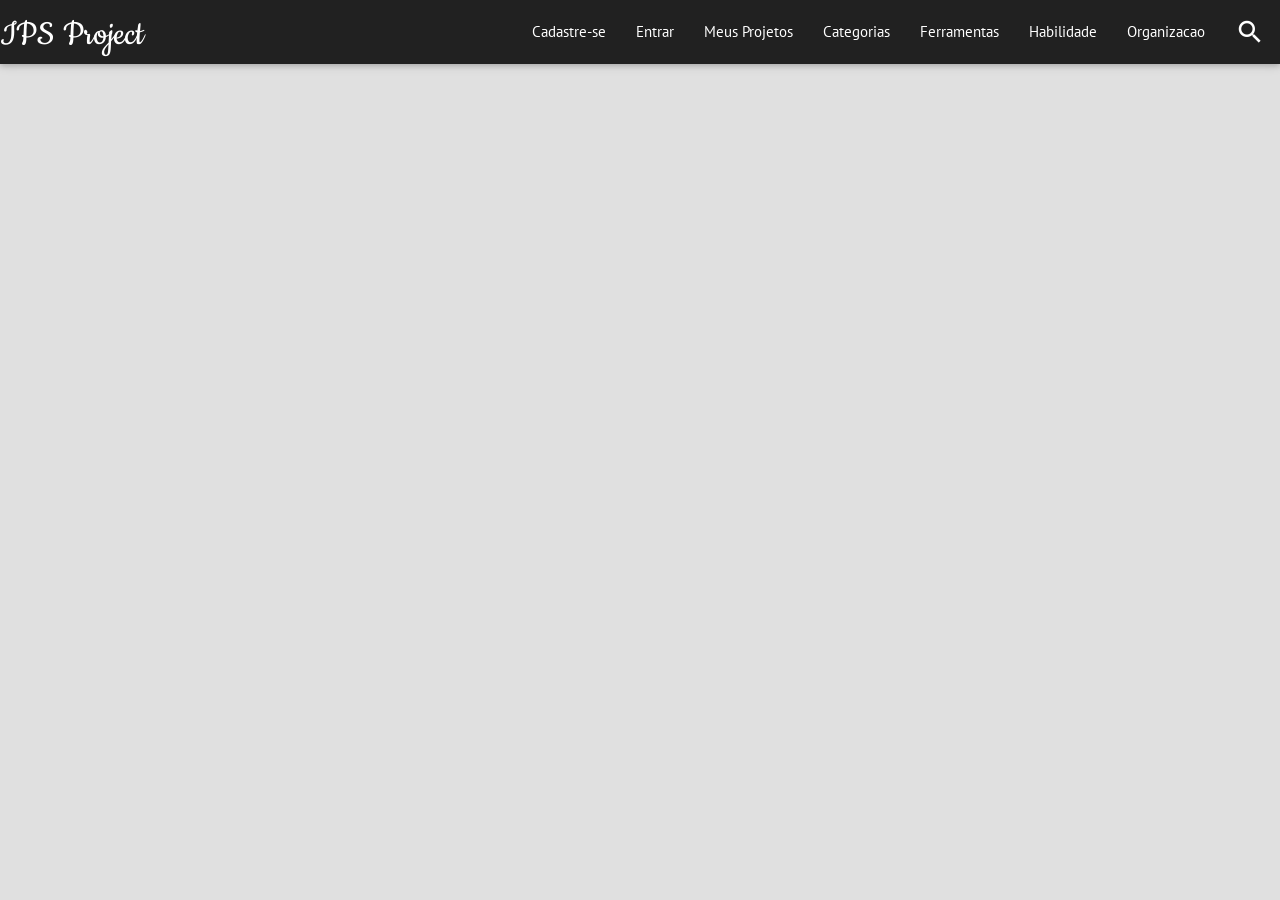
<file: index.html>
<html ng-app="ipsProject">
<head>
	<meta charset="UTF-8" />
	<link href='https://fonts.googleapis.com/css?family=PT+Sans' rel='stylesheet' type='text/css'>
	<link href='https://fonts.googleapis.com/css?family=Cookie' rel='stylesheet' type='text/css'>
	 <!--Import Google Icon Font-->
      	<link href="http://fonts.googleapis.com/icon?family=Material+Icons" rel="stylesheet">
      	<link rel="stylesheet" type="text/css" href="css/app.css">
	<link rel="stylesheet" type="text/css" href="lib/materialize/css/materialize.css" media="screen,projection">
	<title>IPS Project</title>
</head>
<body >
	<div ng-include="'view/navbar.html'"></div>
	
	<div class="container">
		<div class="row">
			<div class="col-sm-12 col-md-12">
				<div ng-view></div>
			</div>
		</div>
	</div>
	<script type="text/javascript" src="lib/angular/angular.js"></script>
	<script type="text/javascript" src="lib/angular/angular-messages.js"></script>
	<script type="text/javascript" src="lib/angular/angular-route.js"></script>
	<script type="text/javascript" src="lib/angular/angular-cookies.js"></script>
	<script type="text/javascript" src="lib/angular/i18n/angular-locale_pt-br.js"></script>	
	<script type="text/javascript" src="lib/jquery/jquery-1.12.3.min.js"></script>
	<script type="text/javascript" src="lib/materialize/js/materialize.js"></script>	
	<script type="text/javascript" src="js/app.js"></script>		
	<script type="text/javascript" src="js/controllers/categoriaCtrl.js"></script>	
	<script type="text/javascript" src="js/controllers/ferramentaCtrl.js"></script>
	<script type="text/javascript" src="js/controllers/habilidadeCtrl.js"></script>	
	<script type="text/javascript" src="js/controllers/organizacaoCtrl.js"></script>
	<script type="text/javascript" src="js/controllers/usuarioCtrl.js"></script>	
	<script type="text/javascript" src="js/controllers/projetoCtrl.js"></script>
	<script type="text/javascript" src="js/controllers/credencialCtrl.js"></script>
	<script type="text/javascript" src="js/services/ferramentasAPIService.js"></script>
	<script type="text/javascript" src="js/services/categoriasAPIService.js"></script>
	<script type="text/javascript" src="js/services/credenciaisAPIService.js"></script>
	<script type="text/javascript" src="js/services/habilidadesAPIService.js"></script>
	<script type="text/javascript" src="js/services/organizacoesAPIService.js"></script>
	<script type="text/javascript" src="js/services/projetosAPIService.js"></script>
	<script type="text/javascript" src="js/services/usuariosAPIService.js"></script>
	<script type="text/javascript" src="js/value/config.js"></script>
	<script type="text/javascript" src="js/config/routeConfig.js"></script>	
</body>
</html>
</file>
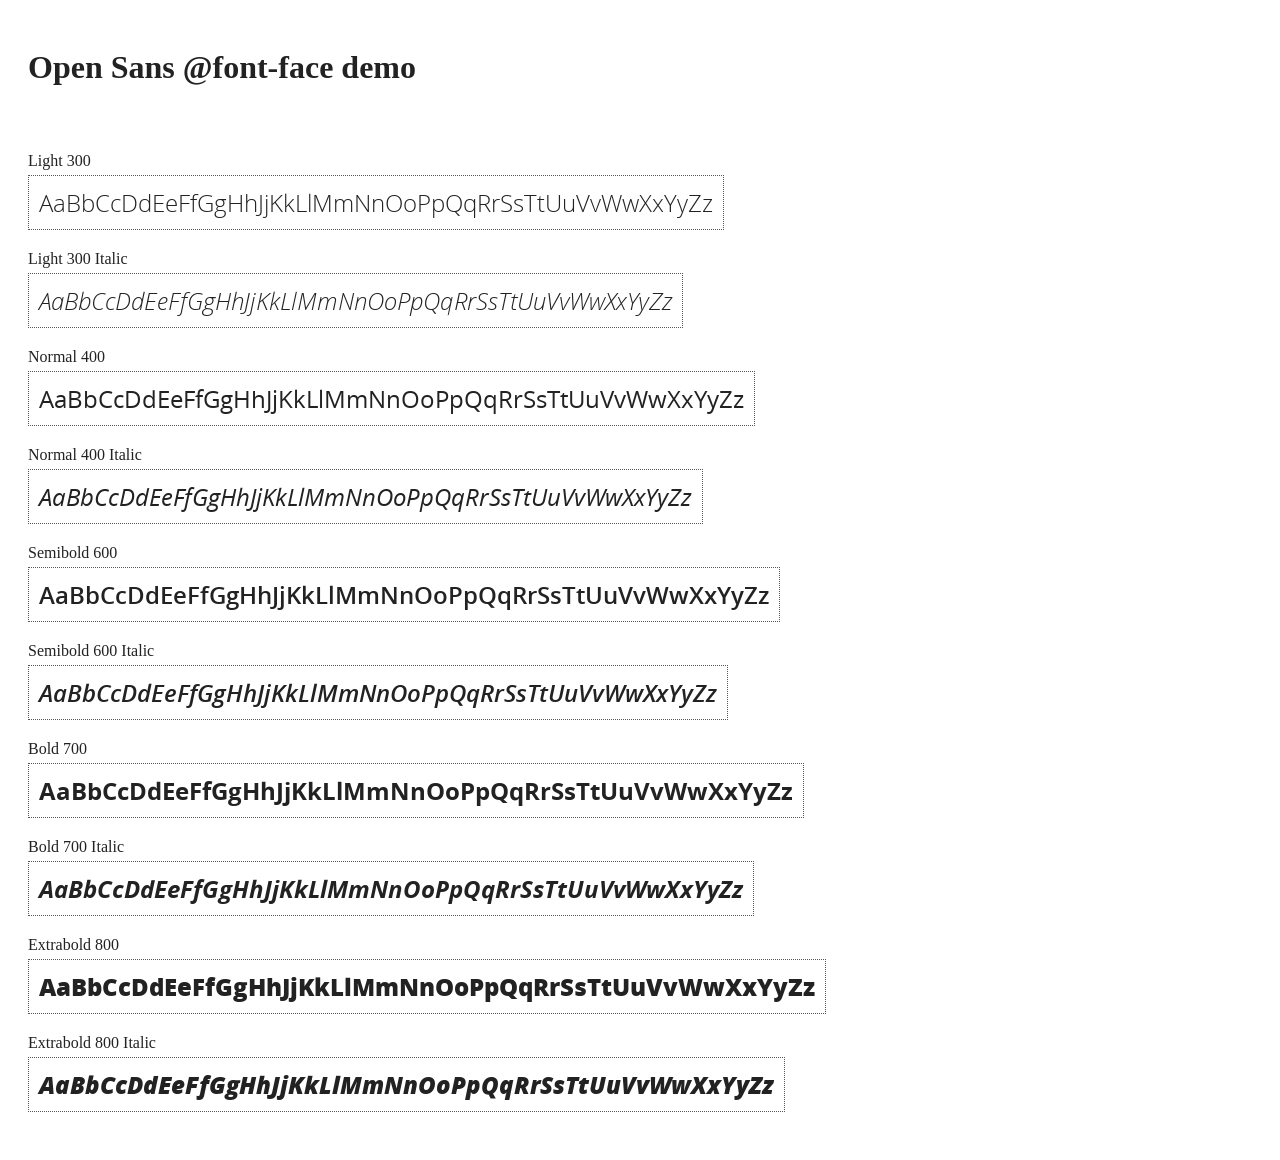
<file: lib/angular/docs/components/open-sans-fontface-1.0.4/index.html>
<!DOCTYPE html>
<html>
	<head>
		<title>Open Sans @font-face demo</title>
		<meta charset="UTF-8" />
		<link rel="stylesheet" href="open-sans.css" type="text/css" />
		<style>
		body {
			padding: 20px;
			color: #222;
			background: #fff;
		}

		span { display: block; }

		.font-demo {
			display: inline-block;
			margin: 5px 0 20px;
			padding: 10px;
			border: 1px dotted #555;
			font-family: 'Open Sans';
			font-size: 24px;
		}
		</style>
	</head>
	<body>
		<h1>Open Sans @font-face demo</h1>
		<div style="margin-bottom:20px">
			<iframe src="http://ghbtns.com/github-btn.html?user=FontFaceKit&amp;repo=open-sans&amp;type=watch&amp;count=true"
					style="width:110px;height:20px;border:0"></iframe>
			<iframe src="http://ghbtns.com/github-btn.html?user=FontFaceKit&amp;repo=open-sans&amp;type=fork&amp;count=true"
					style="width:95px;height:20px;border:0"></iframe>
		</div>

		<span>Light 300</span>
		<div class="font-demo" style="font-weight:300">
			AaBbCcDdEeFfGgHhJjKkLlMmNnOoPpQqRrSsTtUuVvWwXxYyZz
		</div>

		<span>Light 300 Italic</span>
		<div class="font-demo" style="font-weight:300;font-style:italic">
			AaBbCcDdEeFfGgHhJjKkLlMmNnOoPpQqRrSsTtUuVvWwXxYyZz
		</div>

		<span>Normal 400</span>
		<div class="font-demo">
			AaBbCcDdEeFfGgHhJjKkLlMmNnOoPpQqRrSsTtUuVvWwXxYyZz
		</div>

		<span>Normal 400 Italic</span>
		<div class="font-demo" style="font-style:italic">
			AaBbCcDdEeFfGgHhJjKkLlMmNnOoPpQqRrSsTtUuVvWwXxYyZz
		</div>

		<span>Semibold 600</span>
		<div class="font-demo" style="font-weight:600">
			AaBbCcDdEeFfGgHhJjKkLlMmNnOoPpQqRrSsTtUuVvWwXxYyZz
		</div>

		<span>Semibold 600 Italic</span>
		<div class="font-demo" style="font-weight:600;font-style:italic">
			AaBbCcDdEeFfGgHhJjKkLlMmNnOoPpQqRrSsTtUuVvWwXxYyZz
		</div>

		<span>Bold 700</span>
		<div class="font-demo" style="font-weight:700">
			AaBbCcDdEeFfGgHhJjKkLlMmNnOoPpQqRrSsTtUuVvWwXxYyZz
		</div>

		<span>Bold 700 Italic</span>
		<div class="font-demo" style="font-weight:700;font-style:italic">
			AaBbCcDdEeFfGgHhJjKkLlMmNnOoPpQqRrSsTtUuVvWwXxYyZz
		</div>

		<span>Extrabold 800</span>
		<div class="font-demo" style="font-weight:800">
			AaBbCcDdEeFfGgHhJjKkLlMmNnOoPpQqRrSsTtUuVvWwXxYyZz
		</div>

		<span>Extrabold 800 Italic</span>
		<div class="font-demo" style="font-weight:800;font-style:italic">
			AaBbCcDdEeFfGgHhJjKkLlMmNnOoPpQqRrSsTtUuVvWwXxYyZz
		</div>
	</body>
</html>
</file>
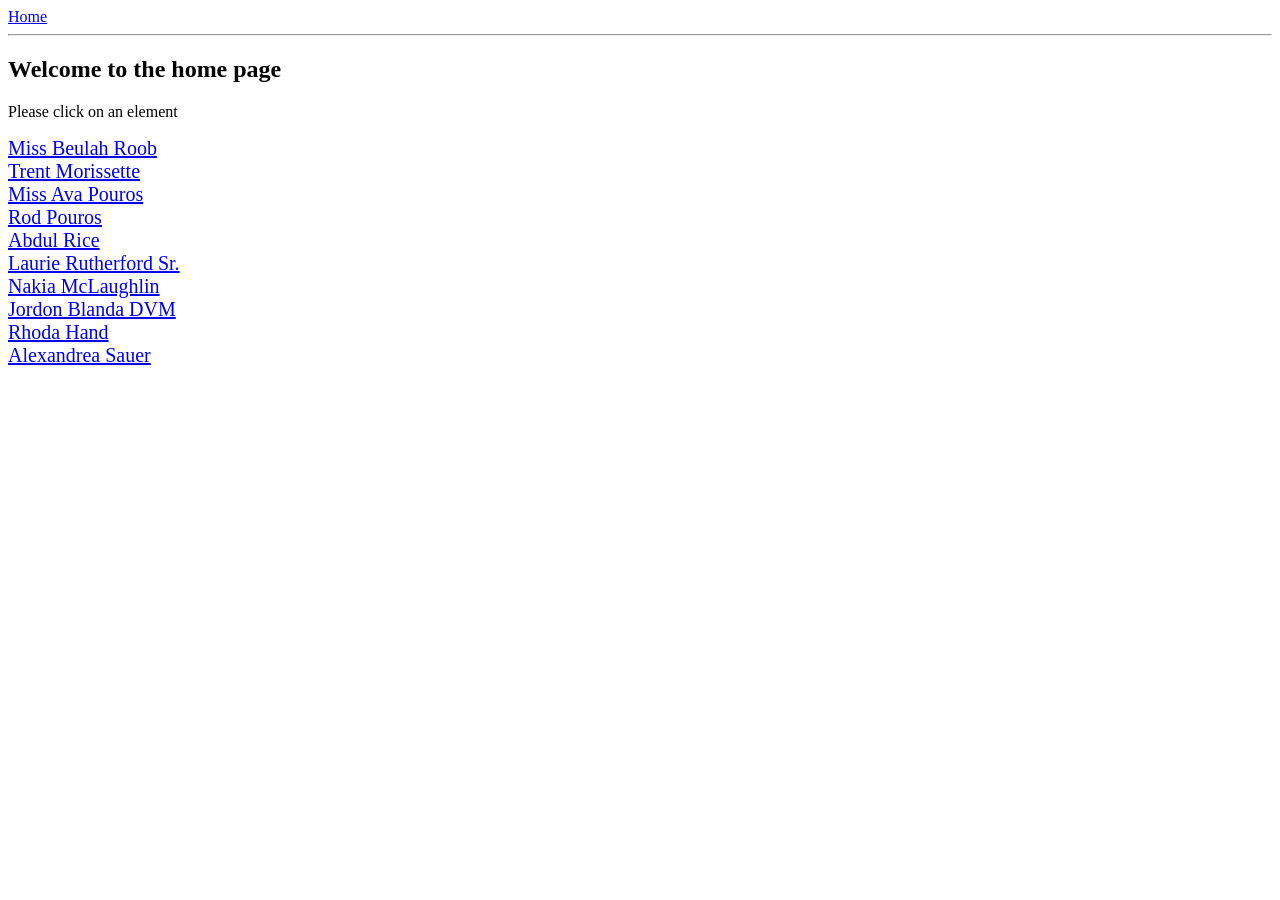
<file: lib/angular/docs/examples/example-anchoringExample/index.html>
<!doctype html>
<html lang="en">
<head>
  <meta charset="UTF-8">
  <title>Example - example-anchoringExample</title>
  <link href="animations.css" rel="stylesheet" type="text/css">
  

  <script src="../../../angular.min.js"></script>
  <script src="../../../angular-animate.js"></script>
  <script src="../../../angular-route.js"></script>
  <script src="script.js"></script>
  

  
</head>
<body ng-app="anchoringExample">
  <a href="#/">Home</a>
<hr />
<div class="view-container">
  <div ng-view class="view"></div>
</div>
</body>
</html>
</file>
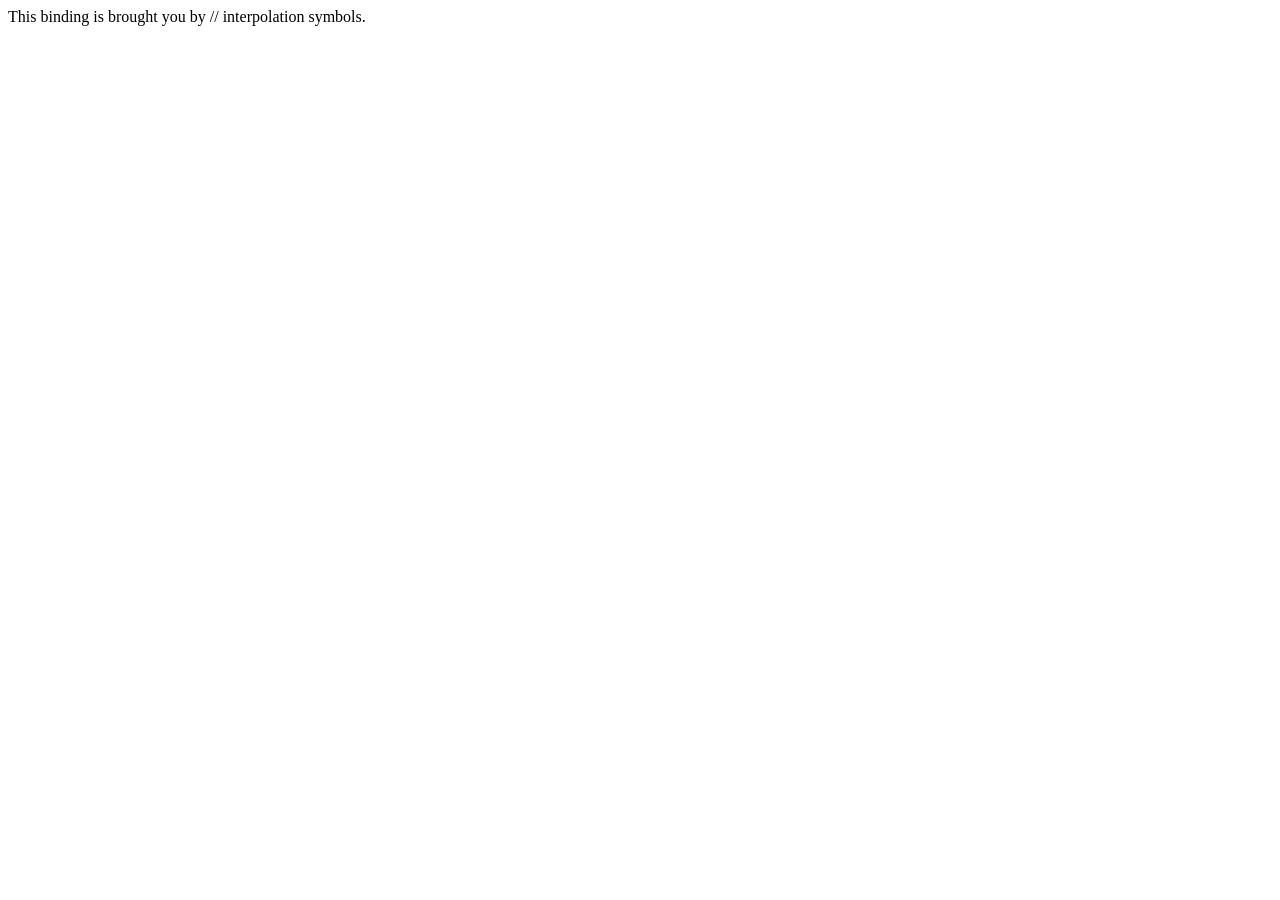
<file: lib/angular/docs/examples/example-custom-interpolation-markup/index.html>
<!doctype html>
<html lang="en">
<head>
  <meta charset="UTF-8">
  <title>Example - example-custom-interpolation-markup</title>
  

  <script src="../../../angular.min.js"></script>
  

  
</head>
<body ng-app="customInterpolationApp">
  <script>
  var customInterpolationApp = angular.module('customInterpolationApp', []);

  customInterpolationApp.config(function($interpolateProvider) {
    $interpolateProvider.startSymbol('//');
    $interpolateProvider.endSymbol('//');
  });


  customInterpolationApp.controller('DemoController', function() {
      this.label = "This binding is brought you by // interpolation symbols.";
  });
</script>
<div ng-controller="DemoController as demo">
    //demo.label//
</div>
</body>
</html>
</file>
<file: css/app.css>
body {
  font-family: 'PT Sans', sans-serif !important;
  background-color: #e0e0e0  !important;  
}
.logo {
  font-family: 'Cookie', cursive;
  font-size: 38px !important;  
  margin-top: 3px;
  margin-bottom: 3px;
}
.logo:hover, .logo:visited, .logo:active {
  color: #9e9e9e;
}

#btnAdicionarPessoa{
        position: relative;   
        margin-top: 35%;
}
</file>
<file: lib/angular/docs/components/open-sans-fontface-1.0.4/open-sans.css>
/* Open Sans @font-face kit */

/* BEGIN Light */
@font-face {
  font-family: 'Open Sans';
  src: url('fonts/Light/OpenSans-Light.eot');
  src: url('fonts/Light/OpenSans-Light.eot?#iefix') format('embedded-opentype'),
       url('fonts/Light/OpenSans-Light.woff') format('woff'),
       url('fonts/Light/OpenSans-Light.ttf') format('truetype'),
       url('fonts/Light/OpenSans-Light.svg#OpenSansLight') format('svg');
  font-weight: 300;
  font-style: normal;
}
/* END Light */

/* BEGIN Light Italic */
@font-face {
  font-family: 'Open Sans';
  src: url('fonts/LightItalic/OpenSans-LightItalic.eot');
  src: url('fonts/LightItalic/OpenSans-LightItalic.eot?#iefix') format('embedded-opentype'),
       url('fonts/LightItalic/OpenSans-LightItalic.woff') format('woff'),
       url('fonts/LightItalic/OpenSans-LightItalic.ttf') format('truetype'),
       url('fonts/LightItalic/OpenSans-LightItalic.svg#OpenSansLightItalic') format('svg');
  font-weight: 300;
  font-style: italic;
}
/* END Light Italic */

/* BEGIN Regular */
@font-face {
  font-family: 'Open Sans';
  src: url('fonts/Regular/OpenSans-Regular.eot');
  src: url('fonts/Regular/OpenSans-Regular.eot?#iefix') format('embedded-opentype'),
       url('fonts/Regular/OpenSans-Regular.woff') format('woff'),
       url('fonts/Regular/OpenSans-Regular.ttf') format('truetype'),
       url('fonts/Regular/OpenSans-Regular.svg#OpenSansRegular') format('svg');
  font-weight: normal;
  font-style: normal;
}
/* END Regular */

/* BEGIN Italic */
@font-face {
  font-family: 'Open Sans';
  src: url('fonts/Italic/OpenSans-Italic.eot');
  src: url('fonts/Italic/OpenSans-Italic.eot?#iefix') format('embedded-opentype'),
       url('fonts/Italic/OpenSans-Italic.woff') format('woff'),
       url('fonts/Italic/OpenSans-Italic.ttf') format('truetype'),
       url('fonts/Italic/OpenSans-Italic.svg#OpenSansItalic') format('svg');
  font-weight: normal;
  font-style: italic;
}
/* END Italic */

/* BEGIN Semibold */
@font-face {
  font-family: 'Open Sans';
  src: url('fonts/Semibold/OpenSans-Semibold.eot');
  src: url('fonts/Semibold/OpenSans-Semibold.eot?#iefix') format('embedded-opentype'),
       url('fonts/Semibold/OpenSans-Semibold.woff') format('woff'),
       url('fonts/Semibold/OpenSans-Semibold.ttf') format('truetype'),
       url('fonts/Semibold/OpenSans-Semibold.svg#OpenSansSemibold') format('svg');
  font-weight: 600;
  font-style: normal;
}
/* END Semibold */

/* BEGIN Semibold Italic */
@font-face {
  font-family: 'Open Sans';
  src: url('fonts/SemiboldItalic/OpenSans-SemiboldItalic.eot');
  src: url('fonts/SemiboldItalic/OpenSans-SemiboldItalic.eot?#iefix') format('embedded-opentype'),
       url('fonts/SemiboldItalic/OpenSans-SemiboldItalic.woff') format('woff'),
       url('fonts/SemiboldItalic/OpenSans-SemiboldItalic.ttf') format('truetype'),
       url('fonts/SemiboldItalic/OpenSans-SemiboldItalic.svg#OpenSansSemiboldItalic') format('svg');
  font-weight: 600;
  font-style: italic;
}
/* END Semibold Italic */

/* BEGIN Bold */
@font-face {
  font-family: 'Open Sans';
  src: url('fonts/Bold/OpenSans-Bold.eot');
  src: url('fonts/Bold/OpenSans-Bold.eot?#iefix') format('embedded-opentype'),
       url('fonts/Bold/OpenSans-Bold.woff') format('woff'),
       url('fonts/Bold/OpenSans-Bold.ttf') format('truetype'),
       url('fonts/Bold/OpenSans-Bold.svg#OpenSansBold') format('svg');
  font-weight: bold;
  font-style: normal;
}
/* END Bold */

/* BEGIN Bold Italic */
@font-face {
  font-family: 'Open Sans';
  src: url('fonts/BoldItalic/OpenSans-BoldItalic.eot');
  src: url('fonts/BoldItalic/OpenSans-BoldItalic.eot?#iefix') format('embedded-opentype'),
       url('fonts/BoldItalic/OpenSans-BoldItalic.woff') format('woff'),
       url('fonts/BoldItalic/OpenSans-BoldItalic.ttf') format('truetype'),
       url('fonts/BoldItalic/OpenSans-BoldItalic.svg#OpenSansBoldItalic') format('svg');
  font-weight: bold;
  font-style: italic;
}
/* END Bold Italic */

/* BEGIN Extrabold */
@font-face {
  font-family: 'Open Sans';
  src: url('fonts/ExtraBold/OpenSans-ExtraBold.eot');
  src: url('fonts/ExtraBold/OpenSans-ExtraBold.eot?#iefix') format('embedded-opentype'),
       url('fonts/ExtraBold/OpenSans-ExtraBold.woff') format('woff'),
       url('fonts/ExtraBold/OpenSans-ExtraBold.ttf') format('truetype'),
       url('fonts/ExtraBold/OpenSans-ExtraBold.svg#OpenSansExtrabold') format('svg');
  font-weight: 800;
  font-style: normal;
}
/* END Extrabold */

/* BEGIN Extrabold Italic */
@font-face {
  font-family: 'Open Sans';
  src: url('fonts/ExtraBoldItalic/OpenSans-ExtraBoldItalic.eot');
  src: url('fonts/ExtraBoldItalic/OpenSans-ExtraBoldItalic.eot?#iefix') format('embedded-opentype'),
       url('fonts/ExtraBoldItalic/OpenSans-ExtraBoldItalic.woff') format('woff'),
       url('fonts/ExtraBoldItalic/OpenSans-ExtraBoldItalic.ttf') format('truetype'),
       url('fonts/ExtraBoldItalic/OpenSans-ExtraBoldItalic.svg#OpenSansExtraboldItalic') format('svg');
  font-weight: 800;
  font-style: italic;
}
/* END Extrabold Italic */
</file>
<file: lib/angular/docs/examples/example-anchoringExample/animations.css>
.record {
  display:block;
  font-size:20px;
}
.profile {
  background:black;
  color:white;
  font-size:100px;
}
.view-container {
  position:relative;
}
.view-container > .view.ng-animate {
  position:absolute;
  top:0;
  left:0;
  width:100%;
  min-height:500px;
}
.view.ng-enter, .view.ng-leave,
.record.ng-anchor {
  transition:0.5s linear all;
}
.view.ng-enter {
  transform:translateX(100%);
}
.view.ng-enter.ng-enter-active, .view.ng-leave {
  transform:translateX(0%);
}
.view.ng-leave.ng-leave-active {
  transform:translateX(-100%);
}
.record.ng-anchor-out {
  background:red;
}
</file>
